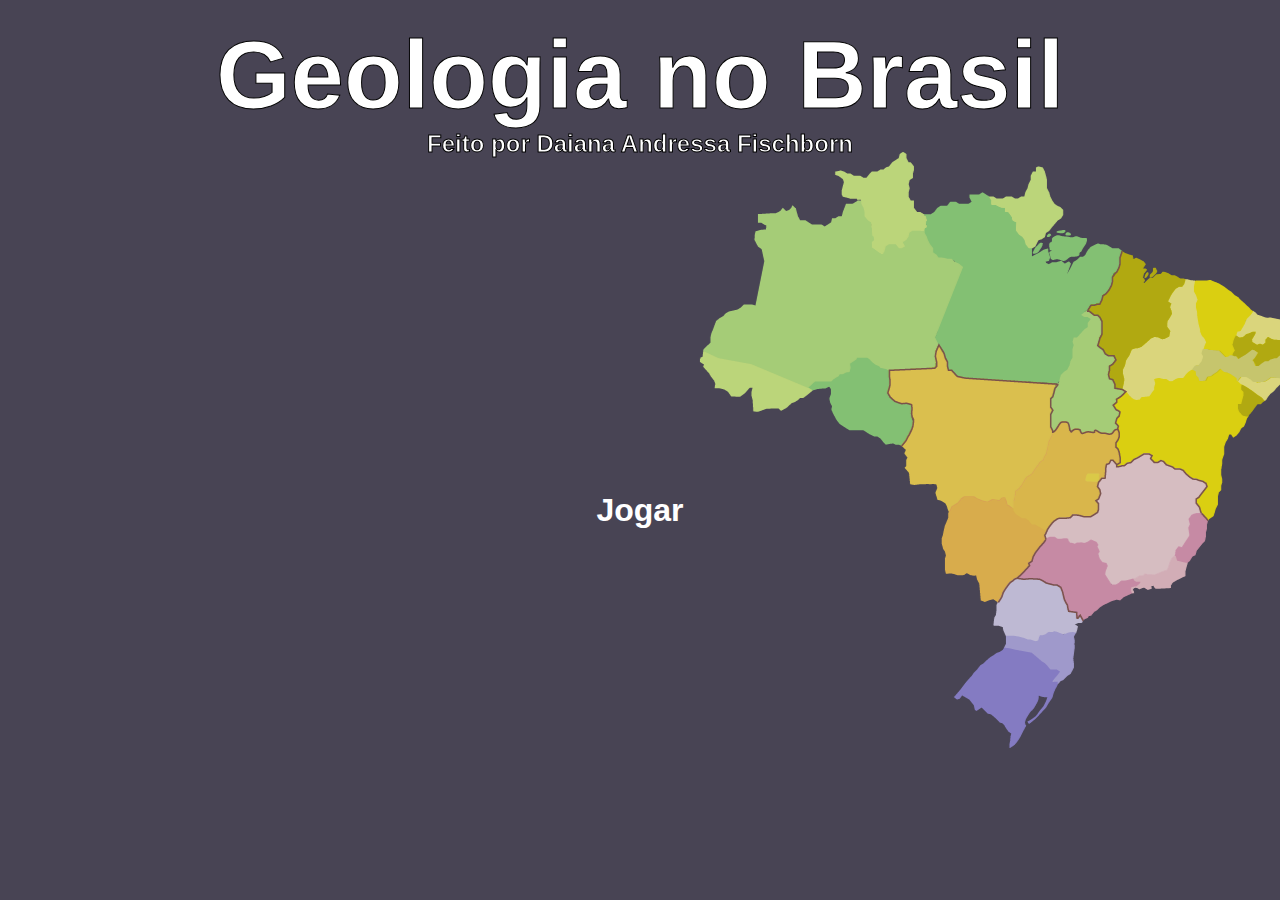
<file: index.html>
<!DOCTYPE html>
<html lang="en">
<head>
    <meta charset="UTF-8">
    <meta name="viewport" content="width=device-width, initial-scale=1.0">
    <title>Geologia do Brasil</title>
    <link rel="stylesheet" href="style.css">
</head>
<body>
    <img class="bg" src="media/background.png" alt="Brasil">
    <div class="title">
        <h1>Geologia no Brasil</h1>
        <h2>Feito por Daiana Andressa Fischborn</h2>
    </div>

    <div class="options">
        <a href="pages/quiz.html">Jogar</a>
    </div>
</body>
</html>
</file>
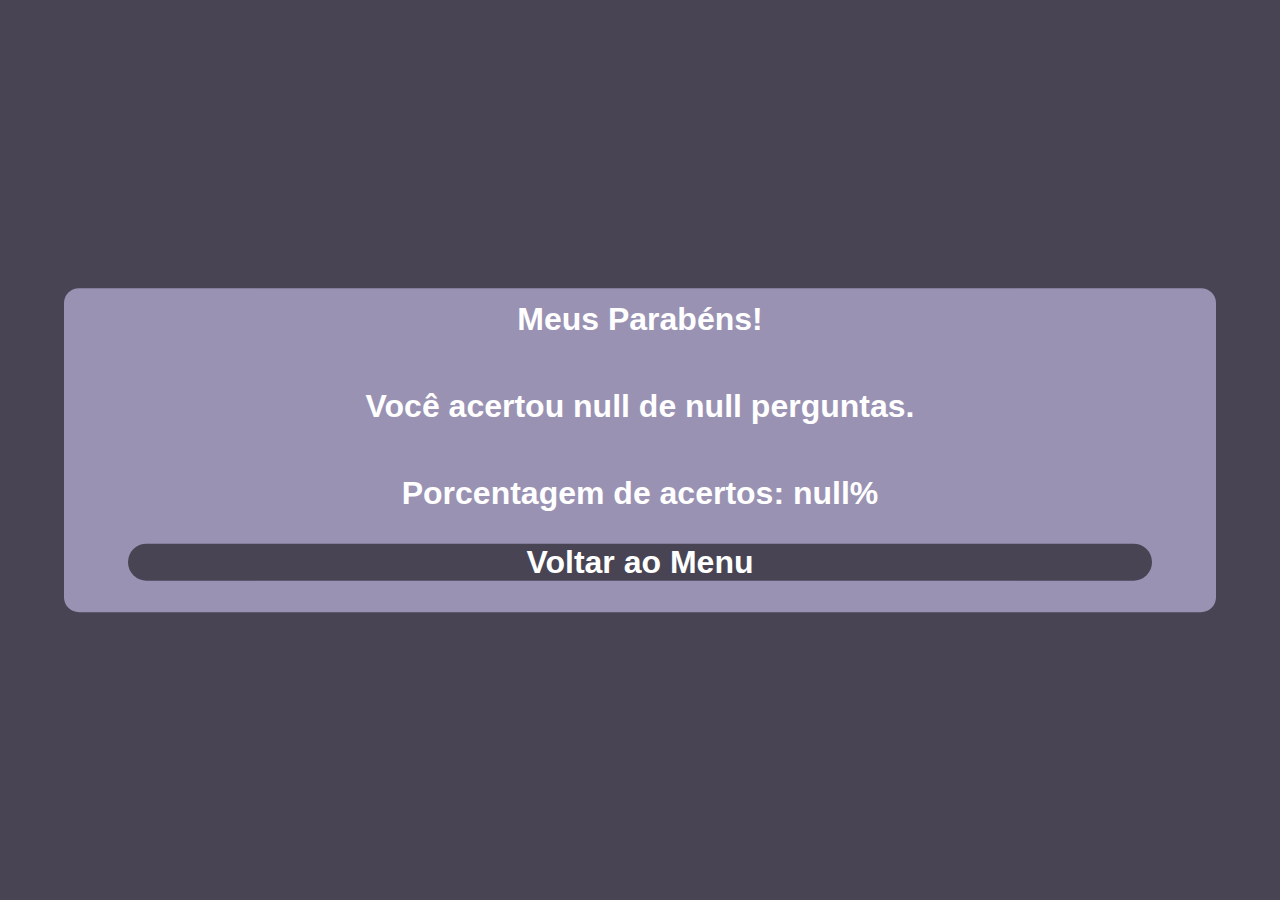
<file: pages/pontos.html>
<!DOCTYPE html>
<html lang="en">

<head>
    <meta charset="UTF-8">
    <meta name="viewport" content="width=device-width, initial-scale=1.0">
    <title>Geologia do Brasil - Resultado</title>
    <link rel="stylesheet" href="../style.css">
</head>

<body>
    <div class="container">
        <h1>Meus Parabéns!</h1>
        <p id="score"></p>
        <p id="percentage"></p>
        <a href="../">Voltar ao Menu</a>
    </div>

    <script>
        // Obtém os parâmetros da URL
        const urlParams = new URLSearchParams(window.location.search);
        const correctAnswers = urlParams.get('correctAnswers');
        const totalQuestions = urlParams.get('totalQuestions');
        const percentage = urlParams.get('percentage');

        // Exibe a pontuação total e a porcentagem de acertos
        document.getElementById('score').innerText = `Você acertou ${correctAnswers} de ${totalQuestions} perguntas.`;
        document.getElementById('percentage').innerText = `Porcentagem de acertos: ${percentage}%`;
    </script>
</body>

</html>
</file>
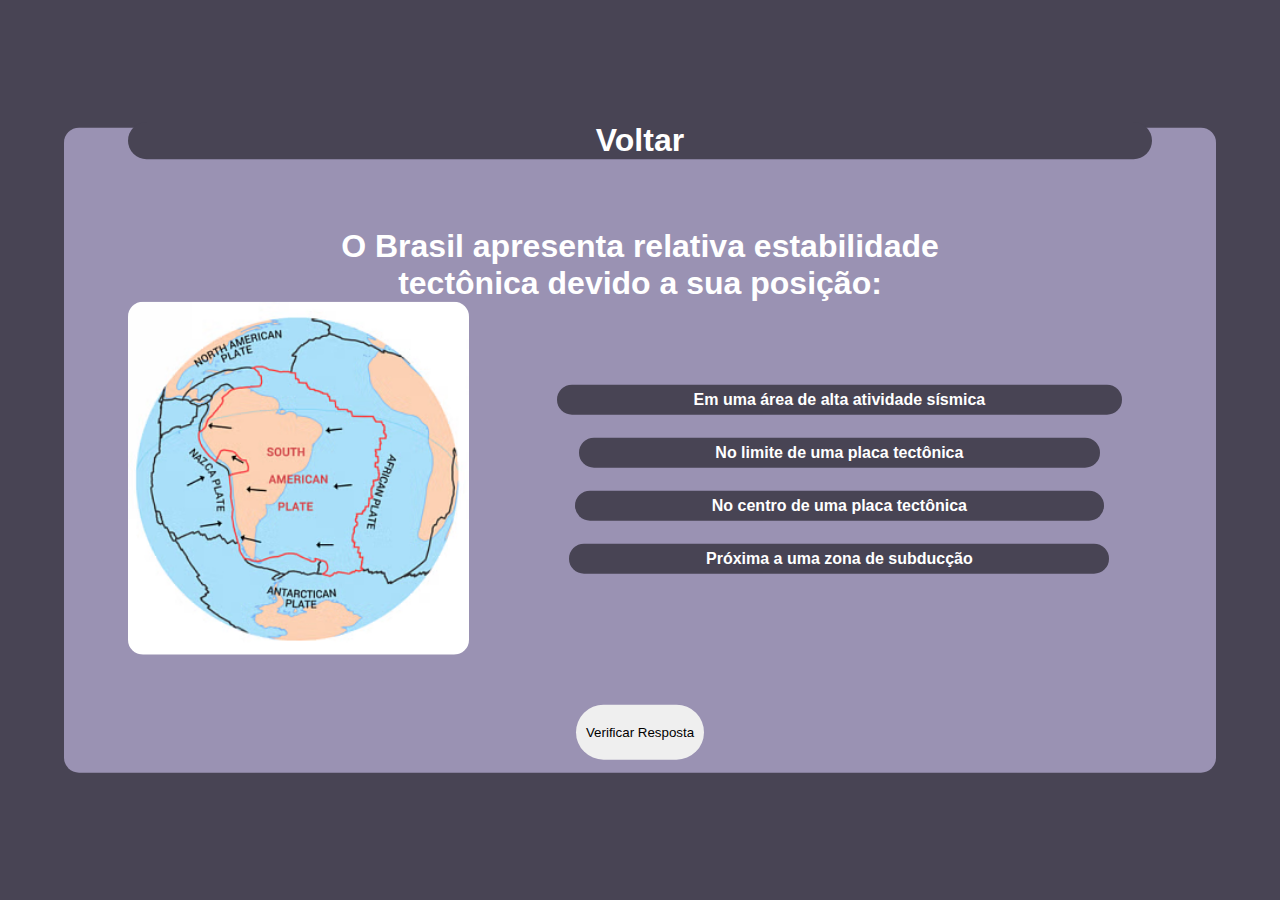
<file: pages/quiz.html>
<!DOCTYPE html>
<html lang="en">

<head>
    <meta charset="UTF-8">
    <meta name="viewport" content="width=device-width, initial-scale=1.0">
    <title>Geologia do Brasil</title>
    <link rel="stylesheet" href="../style.css">
    <script defer src="../script.js"></script>
</head>

<body>
    <div class="container">
        <a href="../">Voltar</a>
        <div id="question-container"></div>
        <form id="quiz-form">
            <button type="button" id="check-answer">Verificar Resposta</button>
            <button type="button" id="next-question" class="hidden">Próxima Pergunta</button>
        </form>
    </div>
</body>

</html>
</file>
<file: style.css>
* {
    outline: none;
    margin: 0;
    text-wrap: balance;
}

body {
    background: #484454;
    font-family: Arial, Helvetica, sans-serif;
    color: #ffffff;
    padding: 20px 50px;
}

h1 {
    font-size: 2rem;
}

h2 {
    font-size: 1.5em;
}

.title h1 {
    font-size: 6rem;
}
.title {
    -webkit-text-stroke-width: 1px;
    -webkit-text-stroke-color: #000;
    color: #ffffff;
    text-align: center;
}

.bg {
    position: fixed;
    top: 50%;
    left: 50%;
    transform: translate(10%, -50%);
    opacity: .8;
    z-index: -1;
}

.options a {
    background: none;
}

a {
    font-size: 2rem;
    text-decoration: none;
    background: #484454;
    border-radius: 50px;
    font-weight: bolder;
    color: #ffffff;

    position: relative;
    top: 50%;
    left: 50%;
    transform: translate(-50%, -50%);
}

a:hover {
    opacity: .4;
}

.options {
    text-align: center;
    padding: 20vh 0;
    display: flex;
    flex-direction: column;
    gap: 40px;
    position: absolute;
    bottom: 50%;
    left: 50%;
    transform: translate(-50%, 70%);
}

.container p {
    font-size: 2rem;
    font-weight: bold;
}

.container {
    background: #9a92b3;
    width: 80%;
    padding: 1% 5%;
    text-align: center;
    border-radius: 15px;
    display: flex;
    flex-direction: column;
    gap: 50px;
    position: absolute;
    top: 50%;
    left: 50%;
    transform: translate(-50%, -50%);
}

.content {
    display: flex;
    flex-direction: row;
    justify-content: space-between;
    align-items: center;
}

.opcoes {
    width: 80%;
}

.question-image {
    width: 40%;
    border-radius: 15px;
}

input[type="radio"] {
    visibility: hidden;
    margin: 20px;
}  

input[type="radio"]:checked + label {
    opacity: 0.6;
}

label:hover {
    opacity: .8;
}

label {
    background: #484454;
    padding: 1% 20%;
    border-radius: 50px;
    text-align: center;
    font-weight: bold;
}

button {
    outline: none;
    border: none;
    border-radius: 50px;
    padding: 20px 10px;
}

.correct {
    background: green;
}

.incorrect {
    background: red;
}

.hidden {
    display: none;
}
</file>
